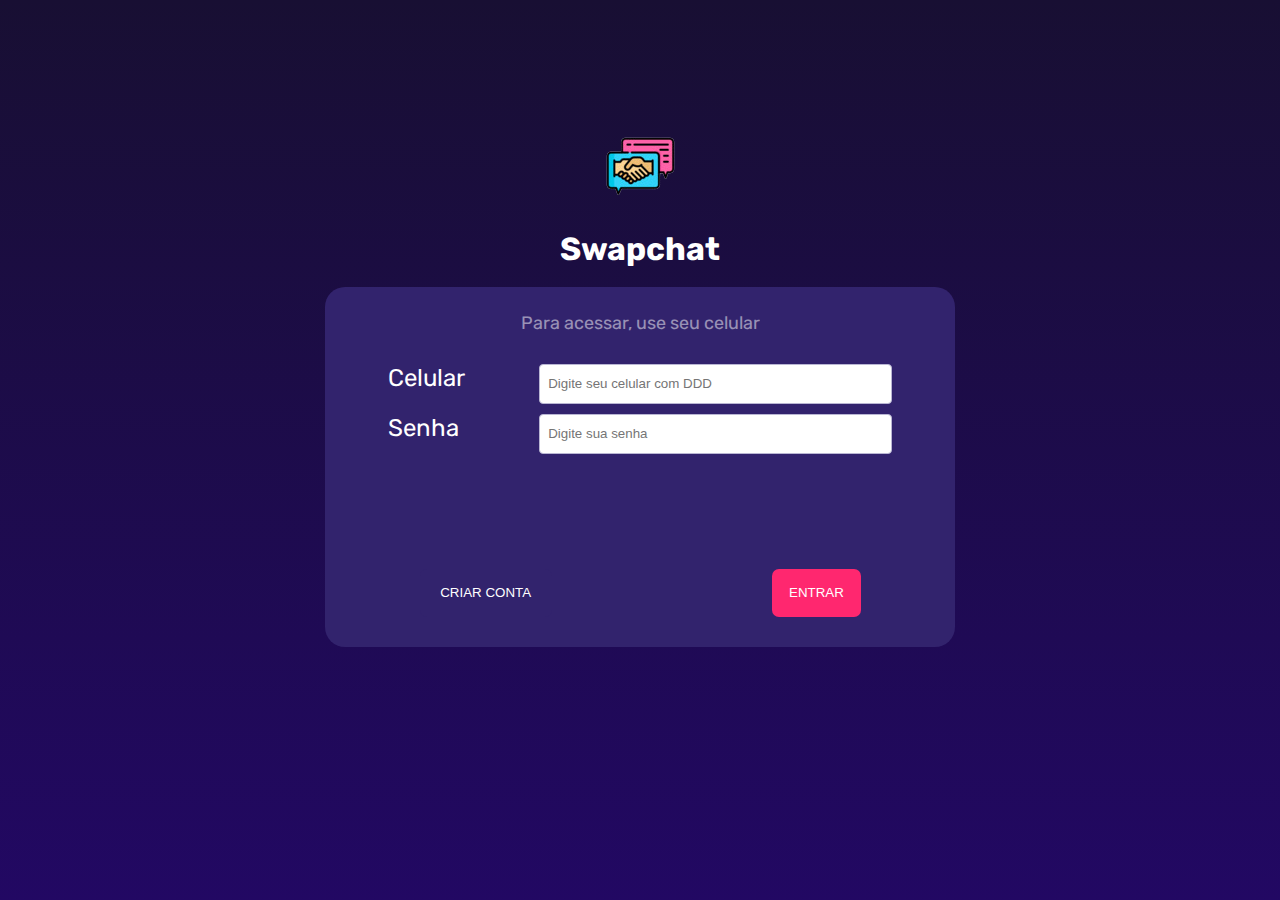
<file: index.html>
<!DOCTYPE html>
<html lang="en">

<head>
    <meta charset="UTF-8">
    <meta name="viewport" content="width=device-width, initial-scale=1.0">

    <!-- Apenas faz o redirecionamento automático para tela de login -->
    <meta http-equiv="refresh" content="0; URL='./login/login.html'" />

    <link rel="shortcut icon" type="imagem/x-icon" href="./imagens/swapchat_logo.ico" />
</head>

<body>
</body>

</html>
</file>
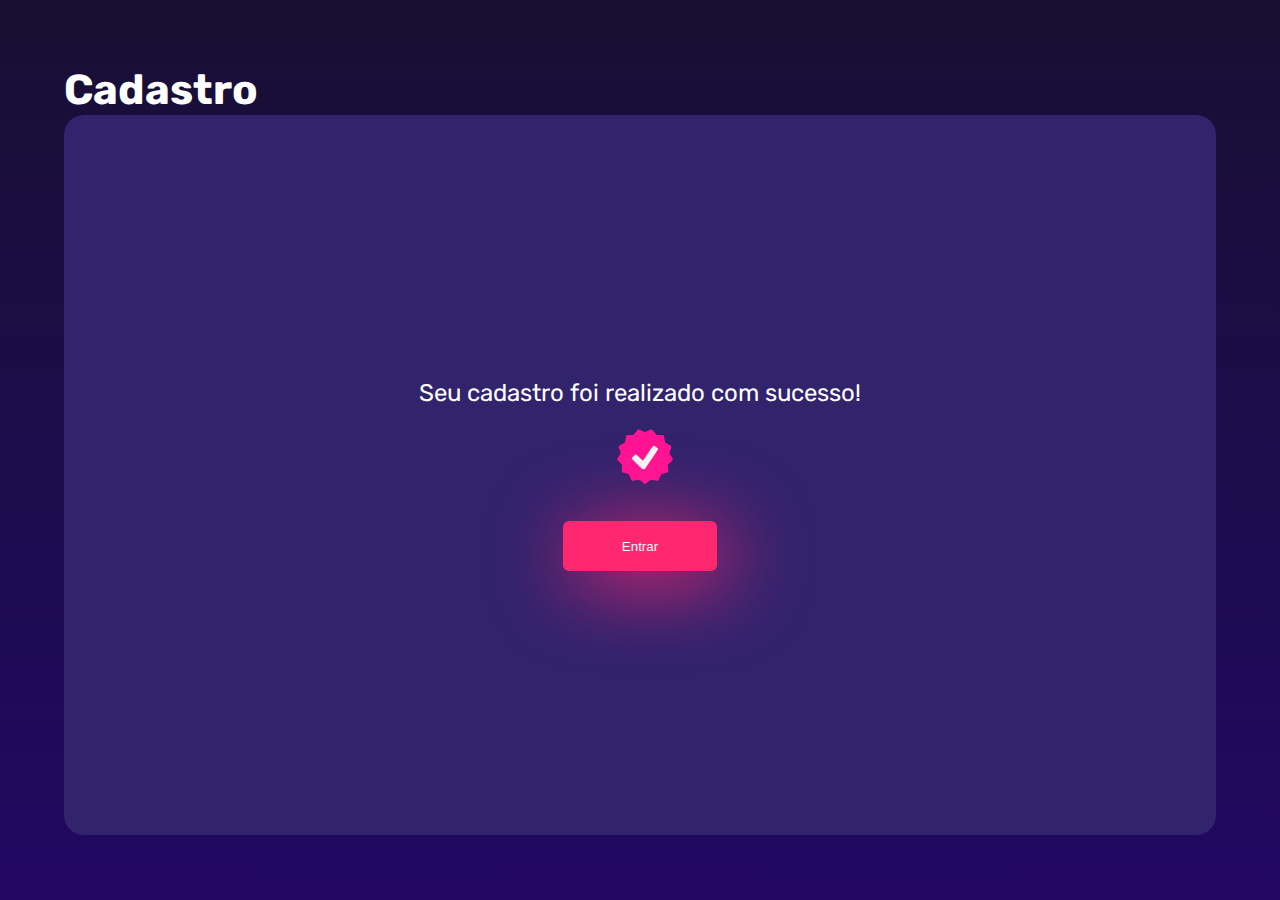
<file: cadastro-finalizacao/cadastro-finalizacao.html>
<!DOCTYPE html>
<html lang="en">

<head>
    <meta charset="UTF-8">
    <meta name="viewport" content="width=device-width, initial-scale=1.0">
    <link rel="stylesheet" href="../estilo-geral.css">
    <link rel="stylesheet" href="cadastro-finalizacao.css">
    <link rel="shortcut icon" type="imagem/x-icon" href="../imagens/swapchat_logo.ico" />
    <title>swapchat</title>
</head>

<body>
    <div class="cabecario">
        <div class="nome__principal">Cadastro</div>
    </div>
    <div class="caixa__maior">
        <div>
            <div>
                <p class="realizacao"> Seu cadastro foi realizado com sucesso!</p>
                <img
                    src="../imagens/icone-check.png">
            </div>
            <div class="form__button ">
                <button class="botao__entrar" onclick="voltarParaLogin()">Entrar </button>
            </div>
        </div>

    </div>
    <script src="cadastro-finalizacao.js"></script>
</body>

</html>
</file>
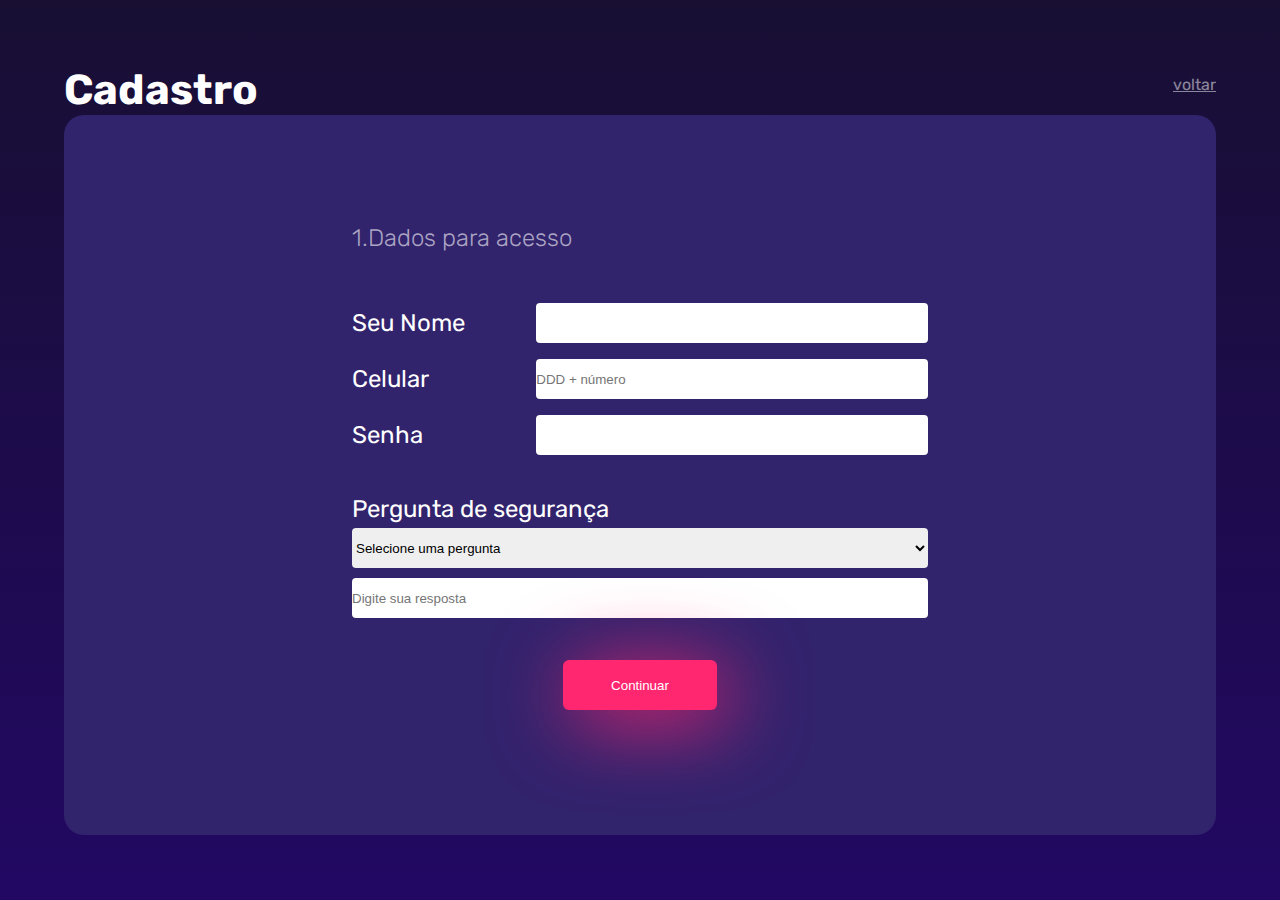
<file: cadastro-usuario/cadastro-usuario.html>
<!DOCTYPE html>
<html lang="en">

<head>
    <meta charset="UTF-8">
    <meta name="viewport" content="width=device-width, initial-scale=1.0">
    <link rel="stylesheet" href="../estilo-geral.css">
    <link rel="stylesheet" href="cadastro-usuario.css">
    <link rel="shortcut icon" type="imagem/x-icon" href="../imagens/swapchat_logo.ico" />
    <title>swapchat</title>

</head>

<body>
    <div class="cabecario">

        <div class="nome__principal">
            Cadastro
        </div>
        <div class="voltar">
          <a href="../login/login.html" style="text-decoration:none">voltar</a>
        </div>

    </div>

    <div class="caixa__maior">
        <div class="titulo">
            1.Dados para acesso
        </div>
        <br>
        <div class="form">

            <div class="form__input" >
                <p class="detalhes__gerais">Seu Nome</p>
                <input type="text" class="cadastro" id="nome_input" required>
            </div>
            <p class="form--error">Preencha o campo com seu nome</p>

            <div class="form__input" >
                <p class="detalhes__gerais">Celular</p>
                <input type="text" placeholder="DDD + número" id="celular_input" class="cadastro" required>
            </div>
            <p class="form--error">Preencha o campo com seu celular</p>

            <div class="form__input">
                <p class="detalhes__gerais">Senha</p>
                <input type="password" id="senha_input" class="cadastro" required>
            </div>
            <p class="form--error">Preencha o campo com uma senha</p>
            <div class="pergunta-seguranca">
                <div class="detalhes__gerais">
                    <p> Pergunta de segurança </p>
                </div>
                <div class="form__input__seguranca">
                    <select class="cadastro__seguranca" id="caixa_pergunta">
                        <option disabled selected>Selecione uma pergunta</option>
                        <option>Qual é o nome da sua mãe?</option>
                        <option>Cor favorita?</option>
                        <option>Sua ultima professora?</option>
                    </select>
                </div>
                <div class="form__input__seguranca">
                    <input type="text" placeholder="Digite sua resposta" id="resposta_input" class="cadastro__seguranca" required>
                </div>

            </div>
            <p class="form--error-seguranca form--error">Responda uma pergunta de segurança</p>

            <div class="louder" id="loader">
                <div class="loading" ></div>
            </div>

            <div class="form__button ">
                <button class="botao__continuar" onclick="continuar()">Continuar</button>
            </div>

        </div>

    </div>


    <script src="../scrip-geral.js"></script>
    <script src="cadastro-usuario.js"></script>
</body>

</html>
</file>
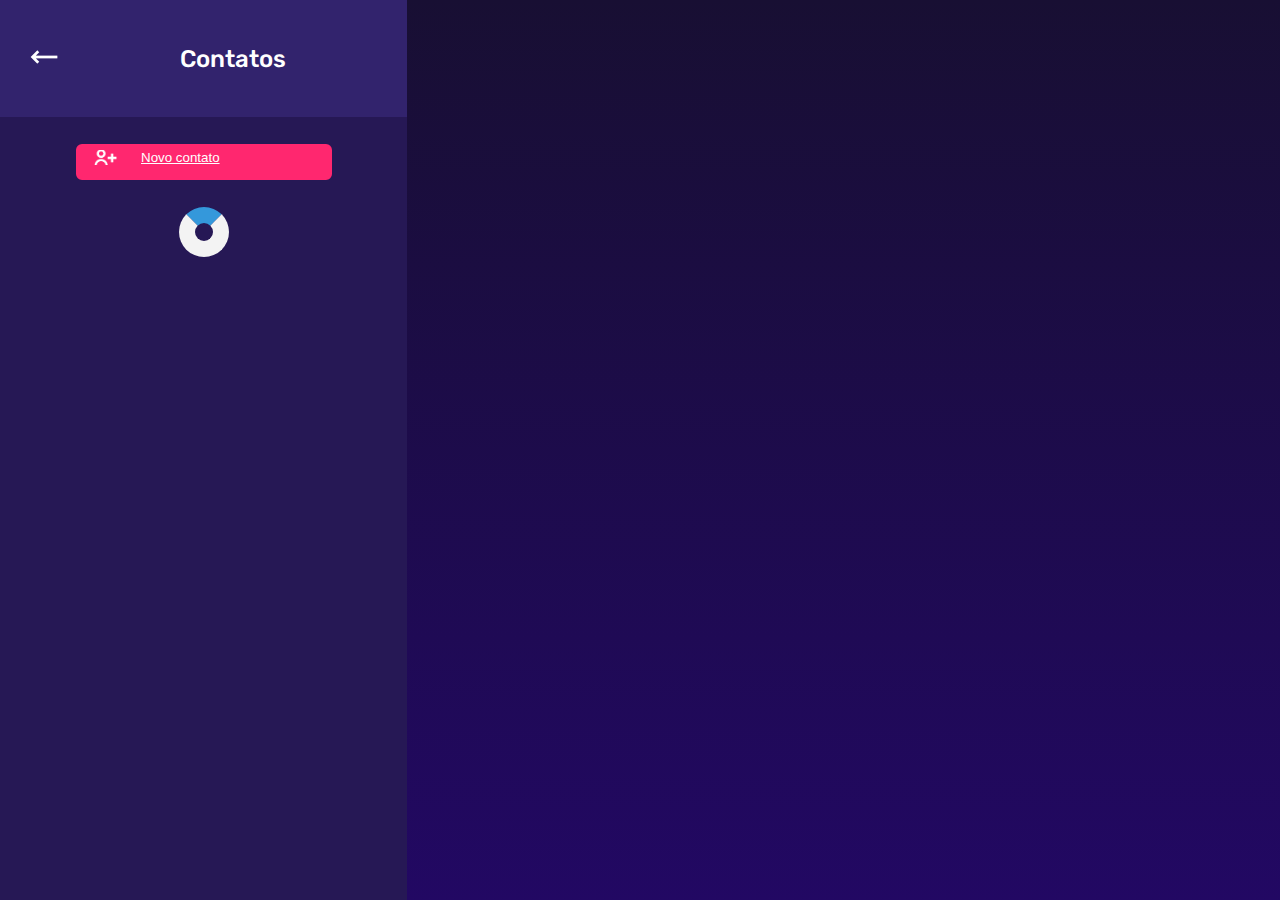
<file: contatos/contatos.html>
<!DOCTYPE html>
<html lang="en">

<head>
    <meta charset="UTF-8">
    <meta http-equiv="X-UA-Compatible" content="IE=edge">
    <meta name="viewport" content="width=device-width, initial-scale=1.0">
    <link rel="stylesheet" href="../estilo-geral.css">
    <link rel="stylesheet" href="contatos.css">
    <link rel="shortcut icon" type="imagem/x-icon" href="../imagens/swapchat_logo.ico" />
    <title>swapchat</title>
</head>

<body>
    <div class="bloco_inteiro">
        <div class="lado_esquerdo">
            <div class="contatos">
                <div class="voltar">
                    <a href="../conversas/conversas.html"> <img class="imagem_seta" src="../imagens/seta-novo-contato.png"></a>
                </div>
                <div class="texto_contato">
                    Contatos
                </div>
            </div>
        </div>
        <div class="quadro_menor">
            <div class="novo_contato">
                <button class="botao_add"><img class="icone_add" src="../imagens/adicionar-contato.png">
                    <a href="../novo-contato/novo-contato.html" class="texto_novo_contato">Novo contato</a>
                </button>
            </div>
            <template id="modeloContato">
                <li class="contato-fixo" onclick="selecionarContato(this)">
                    <input type="hidden" class="idContato">
                    <div class="area_icone_contato">
                        <img class="icone_contato" src="../imagens/icone-contato.png">
                    </div>
                    <div class="detalhe">
                        <p class="detalhe-nome"></p>
                        <p class="detalhe-telefone"></p>
                    </div>
                </li>
            </template>
            <div class="louder" id="loader">
                <div class="loading" ></div>
            </div>
            <div>
                <ul class="lista_contatos" id="lista_contatos">
                </ul>
            </div>
        </div>
    </div>
    <div class="area_restante"></div>

    <script src="../scrip-geral.js"> </script>
    <script src="contatos.js"> </script>
</body>

</html>
</file>
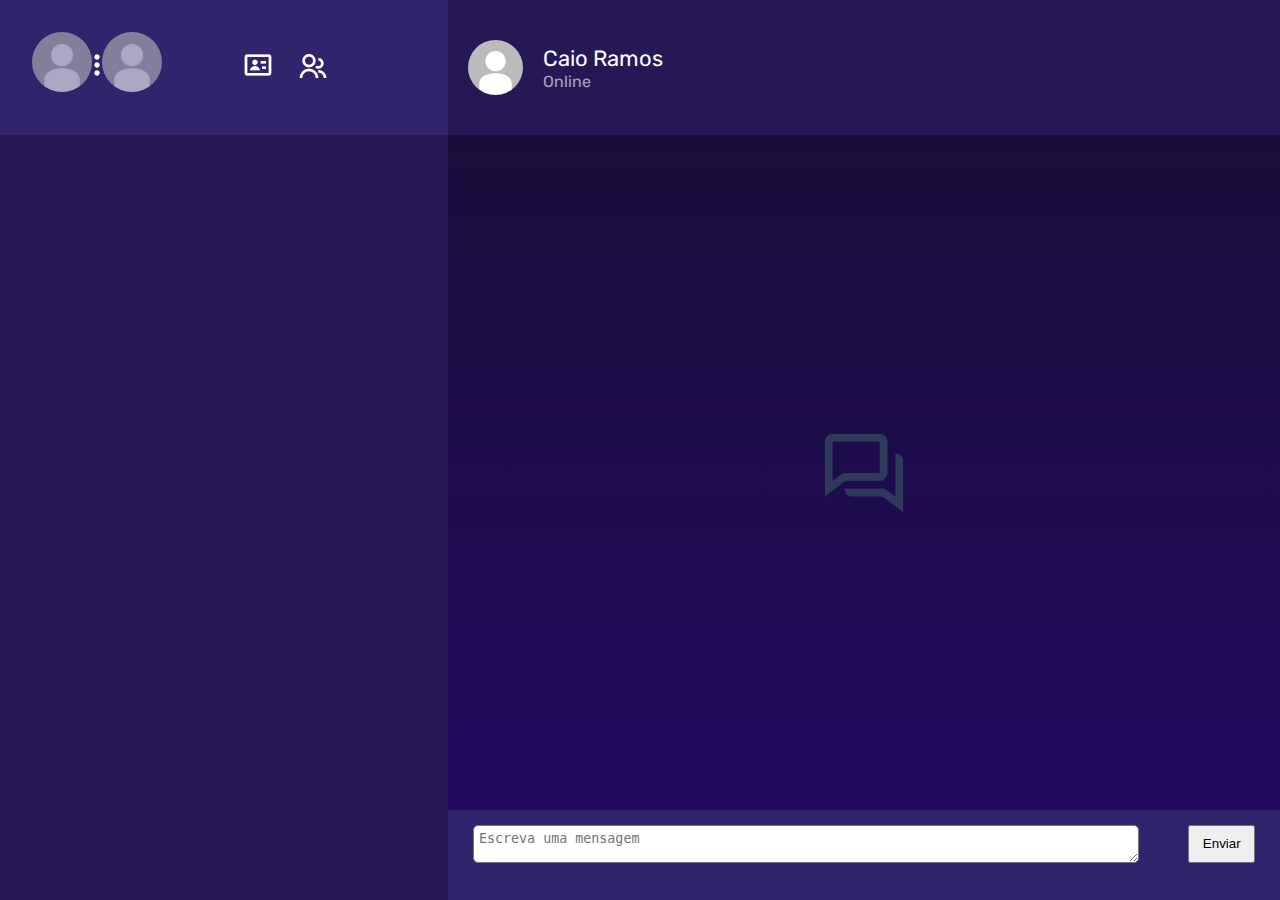
<file: conversas/conversa.html>
<!DOCTYPE html>
<html lang="en">

<head>
    <meta charset="UTF-8">
    <meta name="viewport" content="width=device-width, initial-scale=1.0">
    <link rel="stylesheet" href="../estilo-geral.css">
    <link rel="stylesheet" href="./conversa.css">
    <title>Conversa</title>
</head>

<body>
    <div class="caixaEsquerda">
        <div class="caixa-topo">
            <div class="caixatopoEsquerda">
                <div class="perfil1">
                    <img id="imagemPerfil1" class="fotoNaoSelecionada" src="../imagens/perfilPadrao.jpg"
                        onclick="selecionarConta1()">
                    <!-- <input id="idPerfil1" type="hidden"> -->
                </div>
                <div class="configs">
                    <img src="../imagens/options.png">
                </div>
                <div class="perfil2">
                    <img id="imagemPerfil2" class="fotoNaoSelecionada" src="../imagens/perfilPadrao.jpg"
                        onclick="selecionarConta2()">
                    <!-- <input id="idPerfil2" type="hidden"> -->
                </div>
            </div>
            <div class="caixatopoDireita">
                <div class="perfis">
                    <a href="../perfil/perfil.html"><img src="../imagens/user.png"></a>
                </div>
                <div class="contatos">
                    <a href="../contatos/contatos.html"><img src="../imagens/Invite.png"></a>
                </div>
            </div>
        </div>
        <div class="conversas">
            <template id="modeloConversa">
                <li onclick="selecionarConversa(this)">
                    <input type="hidden" class="id">
                    <img class="imagem" src="../imagens/perfilPadrao.jpg" alt="">
                    <div class="detalhe">
                        <span class="nome"></span>
                        <span class="ultimaMensagem"></span>
                    </div>
                </li>
            </template>
            <ul id="listaConversas" class="listaConversas">

            </ul>
        </div>
    </div>
    <div class="caixaDireita">
        <div class="usuarioConversa">
            <img class="imagem" src="../imagens/perfilPadrao.jpg" alt="">
            <div class="detalhe">
                <span class="nome" id="nomeConversa">Caio Ramos</span>
                <span class="status">Online</span>
            </div>
        </div>
        <div class="chat">
            <ul id="mensagens" class="mensagens">
            </ul>
        </div>
        <div id="texto" class="campo">
            <textarea id="mensagem" class="mensagemUsuario" cols="30" rows="2"
                placeholder="Escreva uma mensagem"></textarea>
            <input class="enviar" type="button" value="Enviar" onclick="enviarMensagem()">
        </div>
    </div>
    <script src="./conversa.js"></script>
</body>

</html>
</file>
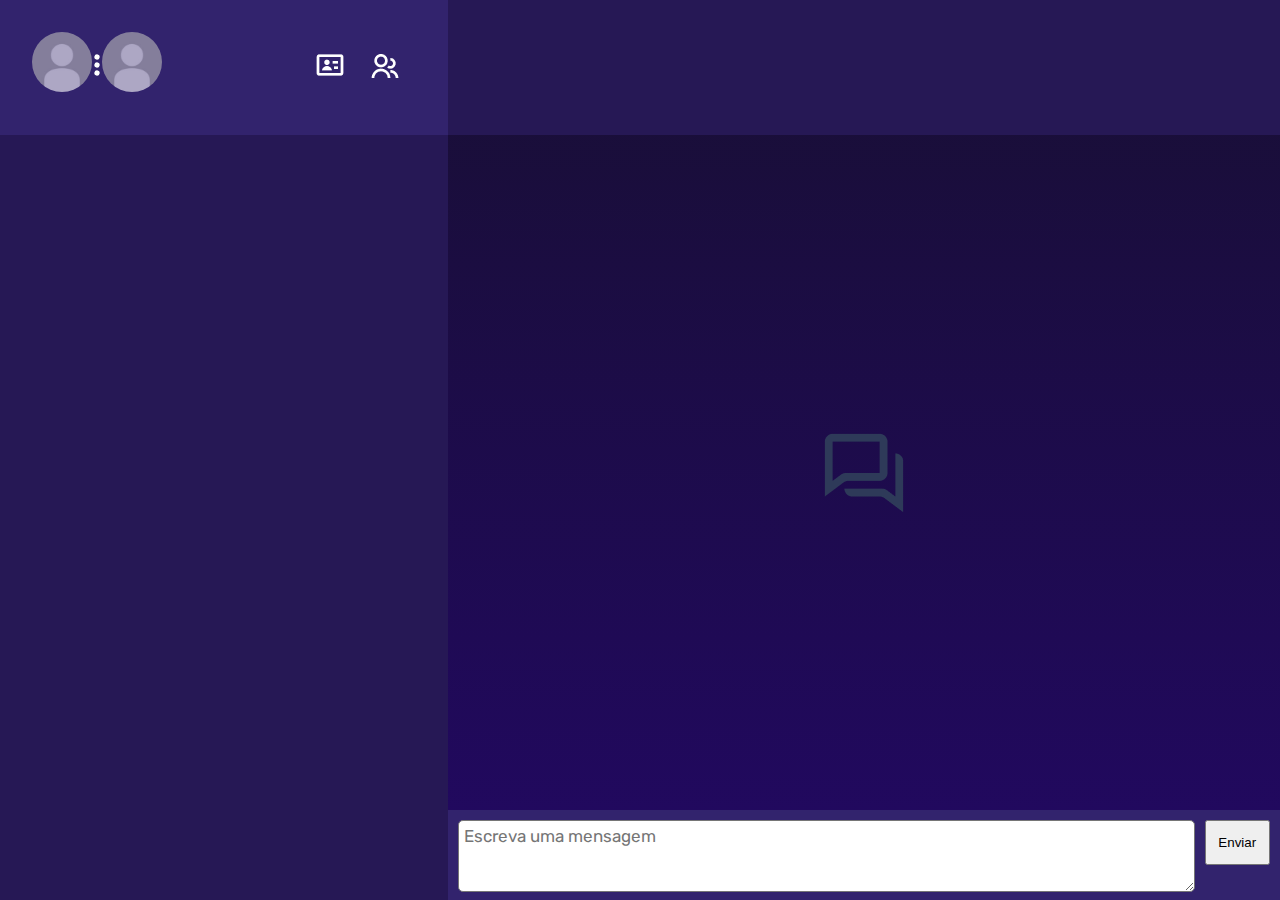
<file: conversas/conversas.html>
<!DOCTYPE html>
<html lang="en">

<head>
    <meta charset="UTF-8">
    <meta name="viewport" content="width=device-width, initial-scale=1.0">
    <link rel="stylesheet" href="../estilo-geral.css">
    <link rel="stylesheet" href="./conversas.css">
    <link rel="shortcut icon" type="imagem/x-icon" href="../imagens/swapchat_logo.ico" />
    <title>Conversa</title>
</head>

<body>
    <div class="caixaEsquerda">
        <div class="caixa-topo">
            <div class="caixatopoEsquerda">
                <div class="perfil1">
                    <img id="imagemPerfil1" class="fotoNaoSelecionada" src="../imagens/perfilPadrao.jpg"
                        onclick="selecionarConta1()">
                    <!-- <input id="idPerfil1" type="hidden"> -->
                </div>
                <div class="configs">
                    <img src="../imagens/options.png">
                </div>
                <div class="perfil2">
                    <img id="imagemPerfil2" class="fotoNaoSelecionada" src="../imagens/perfilPadrao.jpg"
                        onclick="selecionarConta2()">
                    <!-- <input id="idPerfil2" type="hidden"> -->
                </div>
            </div>
            <div class="caixatopoDireita">
                <div class="perfis">
                    <a href="../perfil/perfil.html"><img src="../imagens/user.png"></a>
                </div>
                <div class="contatos">
                    <a href="../contatos/contatos.html"><img src="../imagens/Invite.png"></a>
                </div>
            </div>
        </div>
        <div class="conversas">
            <template id="modeloConversa">
                <li onclick="selecionarConversa(this)">
                    <input type="hidden" class="id">
                    <img class="imagem" src="../imagens/perfilPadrao.jpg" alt="">
                    <div class="detalhe">
                        <span class="nome"></span>
                        <span class="ultimaMensagem"></span>
                    </div>
                </li>
            </template>
            <ul id="listaConversas" class="listaConversas">

            </ul>
        </div>
    </div>
    <div class="caixaDireita">
        <div class="usuarioConversa">
            <img class="imagem" id="imagemConversa" src="../imagens/perfilPadrao.jpg" alt="">
            <div class="detalhe" id="detalheConversa">
                <span class="nome" id="nomeConversa"></span>
                <span class="status">Online</span>
            </div>
        </div>
        <div class="chat">
            <ul id="mensagens" class="mensagens">
            </ul>
        </div>
        <div id="texto" class="campo">
            <textarea id="mensagem" class="mensagemUsuario" cols="30" rows="2"
                placeholder="Escreva uma mensagem"></textarea>
            <input class="enviar" type="button" value="Enviar" onclick="enviarMensagem()">
        </div>
    </div>
    <script src="./conversas.js"></script>
</body>

</html>
</file>
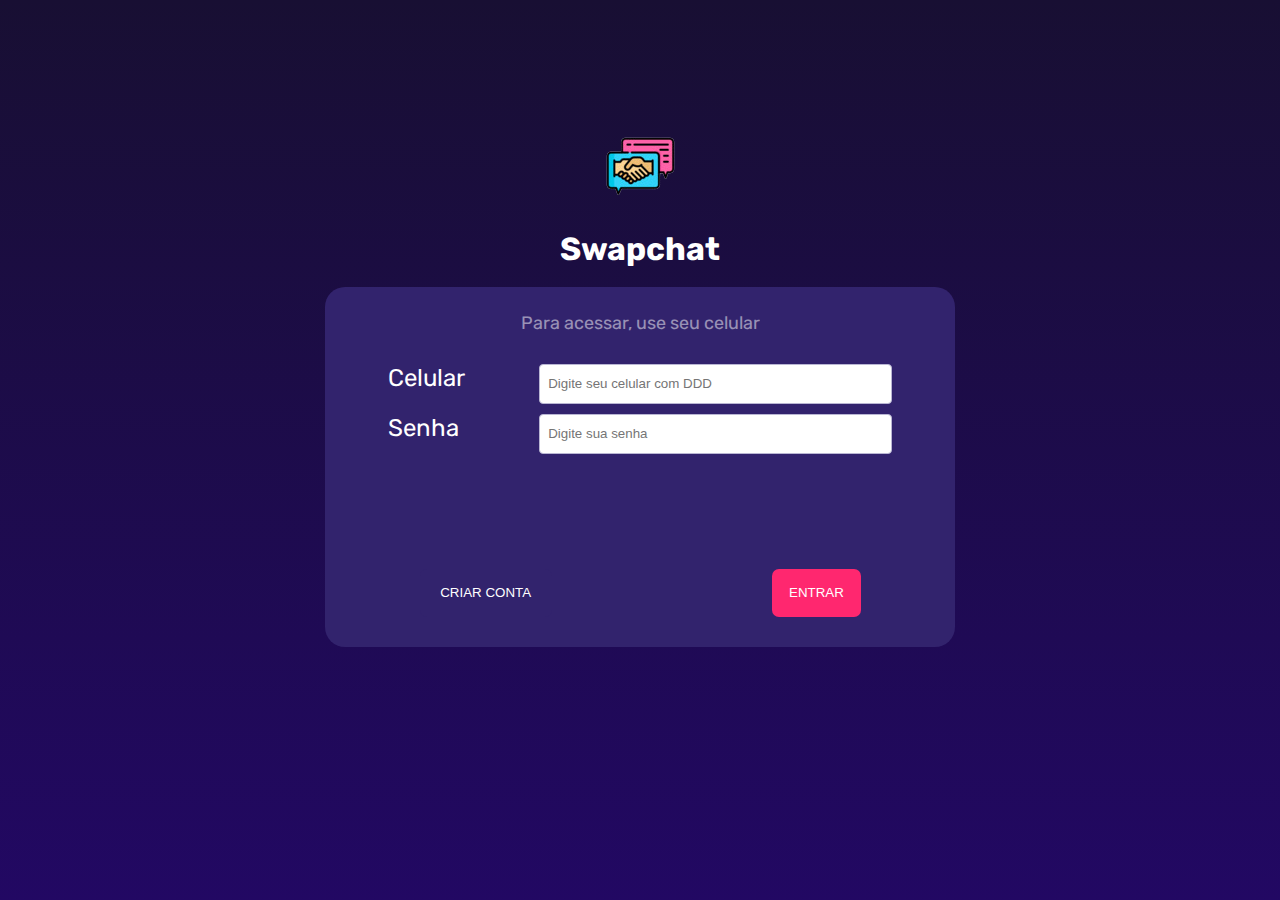
<file: login/login.html>
<!DOCTYPE html>
<html lang="pt-br">

<head>
    <meta charset="UTF-8">
    <meta name="viewport" content="width=device-width, initial-scale=1.0">
    <link rel="stylesheet" href="../estilo-geral.css">
    <link rel="stylesheet" href="login.css">
    <link rel="shortcut icon" type="imagem/x-icon" href="../imagens/swapchat_logo.ico" />
    <title>Login</title>
</head>

<body>
    <div class="geral">
        <div class="logo">
            <img src="../imagens/swapchat_logo.png" />
            <h1>Swapchat</h1>
        </div><br>
        <div class="login">
            <div class="form">
                <p class="login-topo">Para acessar, use seu celular</p>
                <div class="login-input" id="login-email">
                    <p class="ident">Celular</p>
                    <input type="text" placeholder="Digite seu celular com DDD" id="celular" class="login--field"
                        required>
                </div>
                <div class="login-input" id="login-senha">
                    <p class="ident">Senha</p>
                    <input type="password" placeholder="Digite sua senha" id="senha" class="login--field" required>
                </div>
                <a class="esqueciSenha" href="https://www.google.com.br/webhp?tab=rw&authuser=0">Esqueci minha
                    senha</a><br>
                <p class="form--error">Seu celular ou senha estão incorretos.</p>
                <p class="form--error">Tente novamente.</p>

                <div class="louder" id="loader">
                    <div class="loading" ></div>
                </div>

                <div class="botoes">
                    <button class="cadastro" onclick="cadastro()">CRIAR CONTA</button>
                    <button class="entrar" onclick="entrar()">Entrar</button>
                </div>
            </div>
        </div>
    </div>

    <script src="../scrip-geral.js"></script>
    <script src="./login.js"></script>
</body>

</html>
</file>
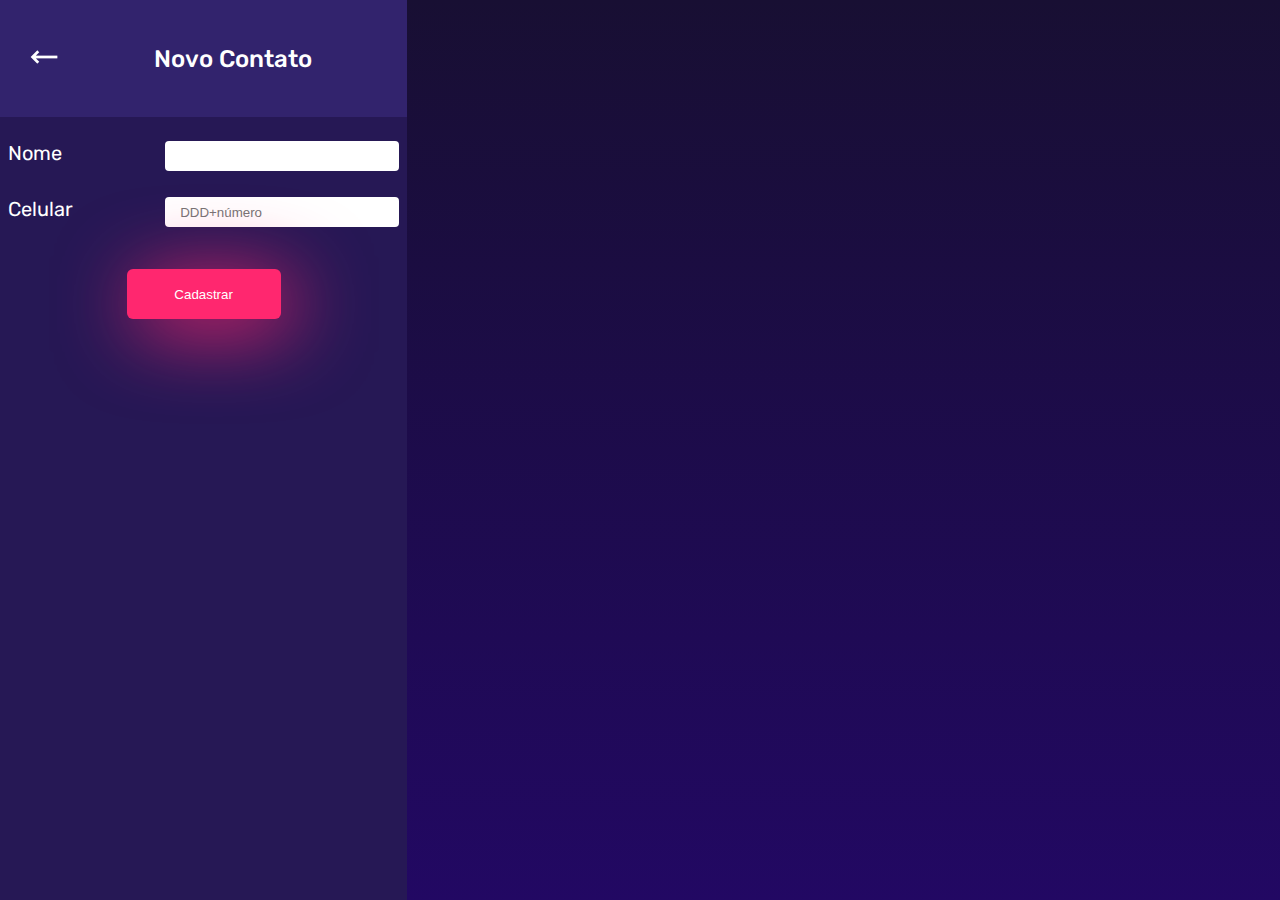
<file: novo-contato/novo-contato.html>
<!DOCTYPE html>
<html lang="en">

<head>
    <meta charset="UTF-8">
    <meta http-equiv="X-UA-Compatible" content="IE=edge">
    <meta name="viewport" content="width=device-width, initial-scale=1.0">
    <link rel="stylesheet" href="../estilo-geral.css">
    <link rel="stylesheet" href="novo-contato.css">
    <link rel="shortcut icon" type="imagem/x-icon" href="../imagens/swapchat_logo.ico" />
    <title>swapchat</title>

</head>

<body>
    <div class="bloco_inteiro">
        <div class="lado_esquerdo">
            <div class="contatos">
                <div class="voltar">
                    <a href="../contatos/contatos.html"><img class="imagem_seta"
                            src="../imagens/seta-novo-contato.png"></a>
                </div>
                <div class="texto_contato">
                    Novo Contato
                </div>
            </div>
        </div>
        <div class="quadro_menor">
            <div class="form">
                <div class="form__input" >
                    <p class="detalhes__gerais">Nome </p>
                    <input type="text" id="nome"class="contato_novo">
                </div>
                <p class="form--error">Preencha o campo com o seu nome</p>

                <div class="form__input" >
                    <p class="detalhes__gerais">Celular</p>
                    <input type="tel" class="contato_novo" id="celular" placeholder="DDD+número">
                </div>
                <p class="form--error">Preencha o campo com seu celular</p>

                <div class="louder" id="loader">
                    <div class="loading" ></div>
                </div>

                <div class="form__button ">
                    <button class="botao__cadastrar" onclick="cadastrar()">Cadastrar </button>
                </div>
            </div>

        </div>
    </div>
    <div class="area_restante"></div>


    <script src="../scrip-geral.js"></script>
    <script src="novo-contato.js"></script>
</body>

</html>
</file>
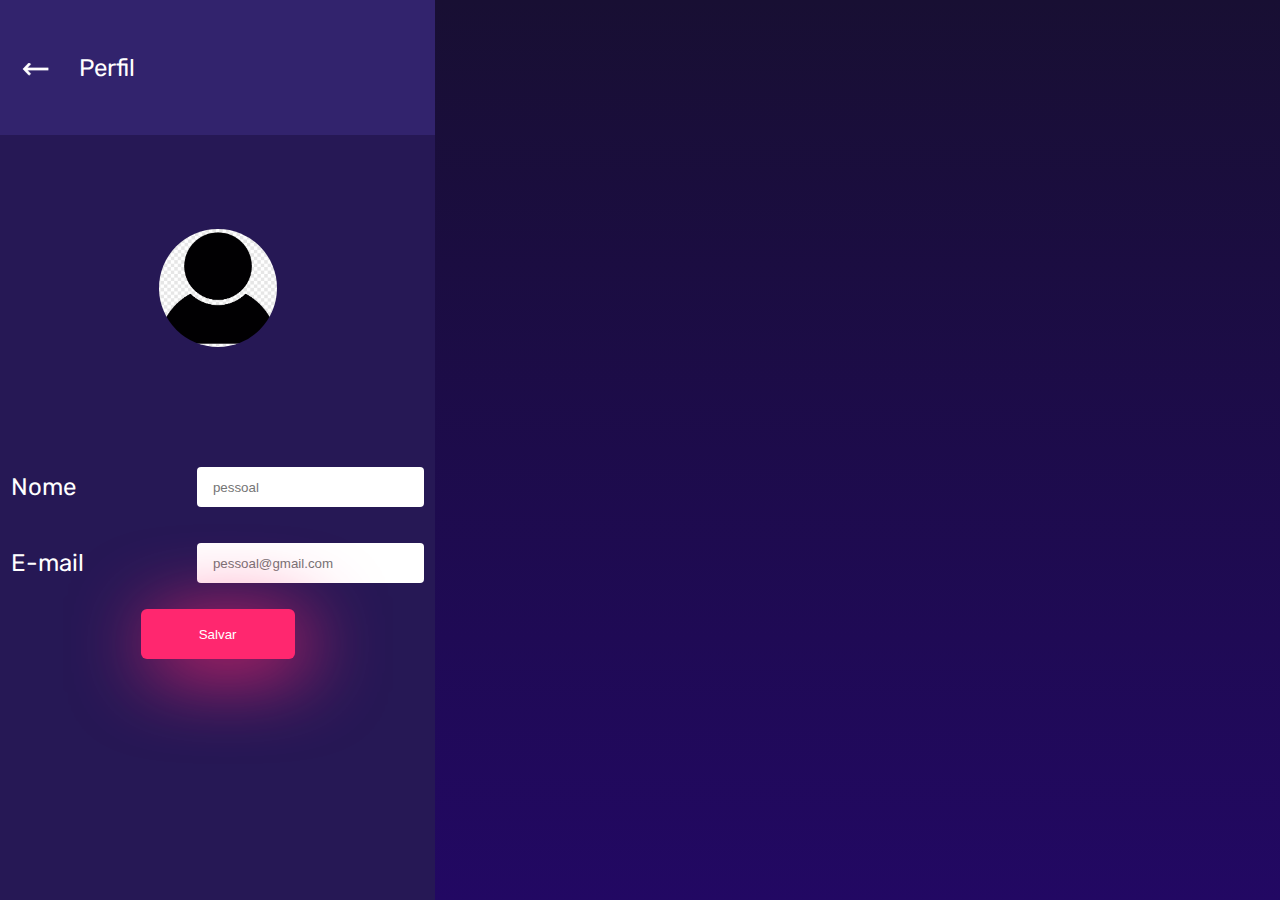
<file: perfil/perfil.html>
<!DOCTYPE html>
<html lang="en">

<head>
    <meta charset="UTF-8">
    <meta http-equiv="X-UA-Compatible" content="IE=edge">
    <meta name="viewport" content="width=device-width, initial-scale=1.0">
    <link rel="stylesheet" href="../estilo-geral.css">
    <link rel="stylesheet" href="perfil.css">
    <link rel="shortcut icon" type="imagem/x-icon" href="../imagens/swapchat_logo.ico" />
    <title>Perfil</title>
</head>

<body>
    <div id="caixaEsquerda">
        <div id="topo">
           <a href="../conversas/conversas.html"> <img class="seta" src="../imagens/coolicon.png" alt=""></a>
            Perfil
        </div>
        <div id="meio">
            <div id="fotos">
                <img class="foto" id="foto" src="../imagens/icone-contato.png" alt="">
                <!-- <div class="foto-interno">
                    <p class="aviso">Arquivo em: .jpg, .gif, .png</p>
                    <br>
                    <button class="botao" onclick="botaoFoto()" >Substituir foto</button>
                </div> -->
            </div>
            <div id="dados">
                <div class="form-input">
                    <p>Nome </p>
                    <input type="text" id="nome" class="cadastro" placeholder="pessoal">
                </div>
                <div class="form-input">    
                    <p>E-mail</p>
                    <input type="email" id="email" class="cadastro" name="email" placeholder="pessoal@gmail.com">
                </div>
                <div>
                    <button class="botao-salvar" onclick="salvar()">Salvar</button>
                </div>

            </div>
        </div>
    </div>

    <div id="caixaDaDireita">
    </div>

    <script src="perfil.js"></script>
</body>

</html>
</file>
<file: estilo-geral.css>
* {
    padding: 0;
    margin: 0;
    box-sizing: border-box;
}

body {
    background: linear-gradient(180deg, #180F33 0%, #220863 100%);
    background-repeat: no-repeat;
    height: 100vh;
    display: flex;
    justify-content: center;
    align-items: center;
    font-family: "Rubik";
    color: white;
}

button {
    cursor: pointer;
}

@font-face {
    font-family: "Rubik";
    src: url(./fonts/Rubik-VariableFont_wght.ttf), url(./fonts/Rubik-Italic-VariableFont_wght.ttf);
}

img {
    object-fit: cover;
}

.louder {
    display: none;
    justify-content: center;
}

.loading {
    border: 16px solid #f3f3f3;
    border-top: 16px solid #3498db;
    border-radius: 50%;
    width: 50px;
    height: 50px;
    animation: spin 2s linear infinite;
}

@keyframes spin {
    0% {
        transform: rotate(0deg);
    }
    100% {
        transform: rotate(360deg);
    }
}
</file>
<file: cadastro-finalizacao/cadastro-finalizacao.css>
body {
    flex-direction: column;
}

.cabecario {
    display: flex;
}

.nome__principal {
    font-weight: bold;
    font-size: 42px;
    line-height: 50px;
    color: #FFFFFF;
    display: flex;
    width: 90vw;
    text-align: left;
}

.caixa__maior {
    justify-content: center;
    width: 90%;
    height: 80%;
    /*altura*/
    background: #32236D;
    border-radius: 20px;
    display: flex;
    flex-direction: column;
    align-items: center;
}

form {
    padding: 1rem 0;
}

.realizacao {
    font-style: normal;
    font-weight: normal;
    font-size: 24px;
    line-height: 28px;
    text-align: center;
    color: #FFFFFF;
}

img {
    width: 98px;
    box-sizing: border-box;
    margin-left: 40%;
    background-image: none !important;
    padding-top: 5%;
}

.form__button {
    display: flex;
    justify-content: center;
    padding-top: 2rem;
}

.botao__entrar {
    background: #FF276F;
    border-radius: 6px;
    width: 154px;
    height: 50px;
    color: #FFFFFF;
    box-shadow: 10px 10px 80px #FF276F;
    border: #FF276F;
}

a {
    color: #FFFFFF;
}
</file>
<file: cadastro-usuario/cadastro-usuario.css>
body {
    flex-direction: column;
}
.cabecario {
    display: flex;
}
.nome__principal {
    font-weight: bold;
    font-size: 42px;
    line-height: 50px;
    color: #FFFFFF;
    display: flex;
    width: 45vw;
    text-align: left;
}
.voltar {
    width: 45vw;
    text-align: right;
    font-style: normal;
    font-weight: normal;
    font-size: 16px;
    text-decoration-line: underline;
    opacity: 0.5;
    margin-top: 10px;
}
    

.caixa__maior {
    justify-content: center;
    width: 90%;
    height: 80%; /*altura*/
    background: #32236D;
    border-radius: 20px;
    display: flex;
    flex-direction: column;
    align-items: center;
}
.titulo {
    font-weight: 300;
    font-size: 24px;
    line-height: 28px;
    color: rgba(255, 255, 255, 0.6);
    display: flex;
    width: 45vw;
    text-align: left;
}
.form {
    padding: 1rem 0;
}
.form__input {
    width: 45vw;
    display: flex;
    height: 40px;
    margin-top: 1rem;
    justify-content: space-between;
    align-items: center;
}
.detalhes__gerais {
    text-align: left;
    font-size: 24px;
}
.cadastro {
    border-radius: 4px;
    height: 40px;
    border: #FFFFFF;
    width: 68%;
}
.form--error {
    display: none;
    color: #FF6363;
    font-size: 16px;
    Opacity: 50%;
    text-align: right;
    font-style: italic;
}
.pergunta-seguranca{
    margin-top:40px ;

}
.form__input__seguranca {
    display: flex;
    align-items: center;
    width: 100%;
    margin-bottom: 10px;
    margin-top: 5px;

}
.cadastro__seguranca {
    border-radius: 4px;
    height: 40px;
    border: #FFFFFF;
    width: 100%;
}
.form--error-seguranca{
    text-align: left;
}
.form__button {
    display: flex;
    justify-content: center;
    padding-top: 2rem;
}
.botao__continuar {
    background: #FF276F;
    border-radius: 6px;
    width: 154px;
    height: 50px;
    color: #FFFFFF;
    box-shadow: 10px 10px 80px #FF276F;
    border: #FF276F;
}
a{
    color:#FFFFFF;
}
</file>
<file: contatos/contatos.css>
body {
    display: flex;
    align-items: left;
}

.bloco_inteiro {
    display: flex;
    width: 35vw;
    height: 100vh;
    flex-direction: column;
    float: left;
}

.lado_esquerdo {
    height: 13vh;
    background: #32236D;
    align-items: left;
}

.contatos {
    display: flex;
    flex-direction: row;
}

.voltar {
    display: flex;
    align-items: center;
    height: 13vh;
    margin-left: 30px;

}

.texto_contato {
    font-style: normal;
    font-weight: 500;
    font-size: 24px;
    height: 13vh;
    flex: 1;
    display: flex;
    align-items: center;
    justify-content: center;
}

.quadro_menor {
    height: 87vh;
    background: #261855;
    overflow: auto;
}

.novo_contato {
    height: 10vh;
    display: flex;
    align-items: center;
    justify-content: center;
}

.botao_add {
    width: 20vw;
    height: 4vh;
    background: #FF276F;
    border-radius: 6px;
    border: 6px solid #FF276F;
    display: flex;
}

.icone_add {
    padding-left: 5%;
    width: 35px;
    height: 15px;
}

a {
    color: #FFFFFF;
}

.texto_novo_contato {
    padding-left: 10%;
}

.contato-fixo {
    display: flex;
    padding: 0.5em;
    border-bottom: 1px solid rgba(255, 255, 255, 0.1);
    border-top: 1px solid rgba(255, 255, 255, 0.1);
    cursor: pointer;
}

.contato-fixo:hover {
    background-color: #32236D;
}

.area_icone_contato {
    display: flex;
    align-items: center;
}

.icone_contato {
    width: 55px;
    height: 50px;
    box-sizing: border-box;
    border-radius: 50%;
}

.detalhe {
    line-height: 28px;
    display: flex;
    flex-direction: column;
    margin-left: 0.5rem;
}

.detalhe-nome {
    font-size: 20px;
}

.detalhe-telefone {
    color: rgba(255, 255, 255, 0.6);
    font-size: 16px;
}

.area_restante {
    width: 75vw;
}
</file>
<file: conversas/conversa.css>
div{
    /* border: red solid 1px; */
    float: left;
}

body{
    display:block;
}

.caixaEsquerda {
    width: 35%;
    height: 100%;
    background: rgba(38, 24, 85, 1);

}

.caixa-topo{
    width: 100%;
    height: 15%;
    padding: 5%;
    display: flex;
    justify-content: space-between;
    background: rgba(50, 35, 109, 1);
}

.caixatopoEsquerda{
    display: flex;
    justify-content: space-between;
    padding: 10px;
}

.caixatopoDireita{
    margin: auto;
}

.fotoSelecionada{
    width: 60px;
    border-radius: 50%;
    border: 3px solid #FF276F;
    cursor: pointer;
}

.fotoNaoSelecionada{
    width: 60px;
    border-radius: 50%;
    opacity: 60%;
    cursor: pointer;
}

#imagemPerfil1{
    cursor: pointer;
}



.configs{
    margin-top: 17%;
    margin-left: 2px;
    margin-right: 2px;
    
}

.perfis{
    margin-right: 3vh;
    cursor: pointer;
}

.contatos{
    margin-right: 3vh;
    cursor: pointer;
}

.novaConversa{
    margin-right: 1vh;
}

.conversas{
    width: 100%;
    justify-content: center;
    height: 4%;
    background: rgba(38, 24, 85, 1);
}

.detalhe{
    display: flex;
    flex-direction: column;
    justify-content: center;
}

.pesquisar{
    width: 100%;
    height: 4%;
}

.barraDePesquisa{
    width: 100%;
    height: 4vh;
    border-radius: 5px;
}

ul{
    list-style-type: none;
}

.listaConversas li{
    display: flex;
    background-color:rgba(50, 35, 109, 1);    
    width: 100%;
    cursor: pointer;
    padding-top: 10px;
    padding-bottom: 10px;
    align-content: center;
}

.imagem{
    margin-left: 20px;
    margin-right: 20px;
    border-radius: 50%;
    width: 55px;
    height: 55px;
    align-self: center;
}

.nome{
    font-size: 22px;
}

.ultimaMensagem{
    font-size: 16px;
    opacity: 60%;
}

.listaConversas {    
    width: 100%;
    height: 80vh;
    justify-content: right;
    overflow: auto;
}

.caixaDireita{
    width: 65%;
    height: 100%;
}

.usuarioConversa{
    display: flex;
    width: 100%;
    height: 15%;
    background: rgba(38, 24, 85, 1);
    justify-content: flex-start;
}

.status {
    font-size: 16px;
    opacity: 60%;
}

.chat{
    display: flex;
    width: 100%;
    height: 75%;
    justify-content: space-between;
    background-image: url(../imagens/logo.png);
    background-repeat: no-repeat;
    background-position: center;
    
}

.mensagens {
    width: 100%;
    height: 100%;
    overflow: auto;
    padding: 5px;
}

.mensagemUsuario1 {
    display: flex;
    justify-content: flex-end;
    padding-bottom: 2px;
}

.mensagemUsuario2 {
    display: flex;
    justify-content: flex-start;
    padding-bottom: 2px;
}

.mensagem{
    border-radius: 30px;
    display: flex;
    min-height: 55px;
    align-items: center;
    text-align: center;
    padding: 10px;
    max-width: 60%;
}

.mensagemUsuario1 p {
    background-color: #3EBCB4;
}

.mensagemUsuario2 p {
    background-color: #32236D;
    ;
}

.campo{
    width: 100%;
    height: 10%;
    justify-content: space-around;
    display: flex;
    background: rgba(50, 35, 109, 1);
    padding-top: 15px;
}

.emoji{
    display: flex;
    
}

.enviar{
    width: 10px;
    height: 50%;
}

.mensagemRecebida{
    width: 50%;
}
 .mensagemEnviada{
    width: 50%;
 }

 textarea{
     width: 80%;
     height: 50%;
     border-radius: 5px;
     padding: 5px;
 }
 
.enviar{
    width: 8%;
}
</file>
<file: conversas/conversas.css>
div {
    /* border: red solid 1px; */
    float: left;
}

body {
    display: block;
}

.caixaEsquerda {
    width: 35%;
    height: 100%;
    background: rgba(38, 24, 85, 1);
}

.caixa-topo {
    width: 100%;
    height: 15%;
    padding: 5%;
    display: flex;
    justify-content: space-between;
    background: rgba(50, 35, 109, 1);
}

.caixatopoEsquerda {
    display: flex;
    justify-content: space-between;
    padding: 10px;
}

.caixatopoDireita {
    margin: auto 0px;
}

.fotoSelecionada {
    width: 60px;
    border-radius: 50%;
    border: 3px solid #FF276F;
    height: 60px;
    cursor: pointer;
}

.fotoNaoSelecionada {
    width: 60px;
    border-radius: 50%;
    opacity: 60%;
    cursor: pointer;
    align-items: center;
    height: 60px;
}

#imagemPerfil1 {
    cursor: pointer;
}

.configs {
    margin-top: 17%;
    margin-left: 2px;
    margin-right: 2px;
}

.perfis {
    margin-right: 3vh;
    cursor: pointer;
}

.contatos {
    margin-right: 3vh;
    cursor: pointer;
}

.novaConversa {
    margin-right: 1vh;
}

.conversas {
    width: 100%;
    justify-content: center;
    height: 4%;
    background: rgba(38, 24, 85, 1);
}

.detalhe {
    display: flex;
    flex-direction: column;
    justify-content: center;
}

.pesquisar {
    width: 100%;
    height: 4%;
}

.barraDePesquisa {
    width: 100%;
    height: 4vh;
    border-radius: 5px;
}

ul {
    list-style-type: none;
}

.listaConversas li {
    display: flex;
    border-top: 1px solid rgba(255, 255, 255, 0.1);
    border-bottom: 1px solid rgba(255, 255, 255, 0.1);
    width: 100%;
    cursor: pointer;
    padding-top: 10px;
    padding-bottom: 10px;
    align-content: center;
}

.conversaSelecionada {
    background-color: #32236D;
}

.listaConversas li:hover {
    background-color: #32236D;
}

.imagem {
    margin-left: 20px;
    margin-right: 20px;
    border-radius: 50%;
    width: 55px;
    height: 55px;
    align-self: center;
}

.nome {
    font-size: 22px;
}

.ultimaMensagem {
    font-size: 16px;
    opacity: 60%;
}

.listaConversas {
    width: 100%;
    height: 80vh;
    justify-content: right;
    overflow: auto;
}

.caixaDireita {
    width: 65%;
    height: 100%;
}

.usuarioConversa {
    display: flex;
    width: 100%;
    height: 15%;
    background: rgba(38, 24, 85, 1);
    justify-content: flex-start;
}

.status {
    font-size: 16px;
    opacity: 60%;
}

.chat {
    display: flex;
    width: 100%;
    height: 75%;
    justify-content: space-between;
    background-image: url(../imagens/logo.png);
    background-repeat: no-repeat;
    background-position: center;
}

.mensagens {
    width: 100%;
    height: 100%;
    overflow: auto;
    padding: 5px;
}

.mensagemUsuario1 {
    display: flex;
    justify-content: flex-end;
    padding-bottom: 2px;
}

.mensagemUsuario2 {
    display: flex;
    justify-content: flex-start;
    padding-bottom: 2px;
}

.mensagem {
    border-radius: 30px;
    display: flex;
    min-height: 55px;
    align-items: center;
    text-align: center;
    padding: 10px;
    max-width: 60%;
}

.mensagemUsuario1 p {
    background-color: #3EBCB4;
}

.mensagemUsuario2 p {
    background-color: #32236D;
}

.campo {
    width: 100%;
    height: 10%;
    justify-content: space-between;
    display: flex;
    background: rgba(50, 35, 109, 1);
}

.emoji {
    display: flex;
}

.enviar {
    width: 10px;
    height: 50%;
}

.mensagemRecebida {
    width: 50%;
}

.mensagemEnviada {
    width: 50%;
}

textarea {
    width: 80%;
    height: 50%;
    border-radius: 5px;
    padding: 5px;
}

.enviar {
    width: 8%;
    margin: 10px 10px 10px 0;
}

.mensagemUsuario {
    width: 90%;
    height: 80%;
    font-family: "Rubik";
    font-size: 17px;
    margin: 10px;
}
</file>
<file: login/login.css>
.logo{
    text-align: center;
}

.login{
    max-width: 960px;
    height: 60vh;
    align-content: center;
    display: flex;
    margin: auto;
}

.form{
   background-color: #32236D;
   border-radius: 20px;
   width: 70vh;
   height: 40vh;
   align-content: center;
   display: flex;
   flex-direction: column;
}

.login-topo{
    text-align: center;
    opacity: 50%;
    margin: 25px;
    font-size: 18px;
}

.login--field{
    padding: 0.5rem;
    border-radius: 4px;
    border: 1px solid #b9b6d3;
    width: 70%;
    height: 40px;
}

.login-input{
    font-size: 24px;
    line-height: 28px;
    display: flex;
    margin: 5px;
    justify-content: space-between;
    width: 80%;
    margin-left: 10%;
}

.esqueciSenha{
    opacity: 50%;
    color: white;
    margin: auto;
    display: none;
}

.form--error{
    margin: auto;
    color: #FF6363;
    opacity: 0.5;
    display: none;
}

.botoes{
    margin: auto;
    width: 90%;
    display: flex;
    justify-content: space-between;
    padding: 0 10% ;
    margin-bottom: 30px;
}

.cadastro{
    width: 30%;
    margin-top: 0.5rem;
    background-color: #32236D;
    color: #fff;
    text-transform: uppercase;
    height: 3rem;
    border-radius: 7px;
    border:none;
    cursor:pointer;
    transition: all 0.3s ease;
}

.entrar{
    width: 20%;
    margin-top: 0.5rem;
    background-color:#FF276F;
    color: #fff;
    text-transform: uppercase;
    height: 3rem;
    border-radius: 7px;
    border:none;
    cursor:pointer;
    transition: all 0.3s ease;
}
</file>
<file: novo-contato/novo-contato.css>
body {
    display: flex;
    align-items: left;
}

.bloco_inteiro {
    display: flex;
    width: 35vw;
    height: 100vh;
    flex-direction: column;
    float: left;
}

.lado_esquerdo {
    height: 13vh;
    background: #32236D;
    align-items: left;
}

.contatos {
    display: flex;
    flex-direction: row;
}

.voltar {
    display: flex;
    align-items: center;
    height: 13vh;
    margin-left:30px ;
}

.texto_contato {
    font-style: normal;
    font-weight: 500;
    font-size: 24px;
    height: 13vh;
    flex: 1;
    display: flex;
    align-items: center;
    justify-content: center;
}

.quadro_menor {
    height: 87vh;
    background: #261855;
}

.form {
    padding: 0.5rem;
}

.form__input {
    display: flex;
    height: 40px;
    margin-top: 1rem;
    justify-content: space-between;
}

.detalhes__gerais {
    text-align: left;
    font-size: 20px;
    display: flex;
}

.contato_novo {
    border-radius: 4px;
    height: 30px;
    border: #FFFFFF;
    width: 60%;
    margin-left: 20%;
    padding-left: 4%;
}

.form--error {
    display: none;
    color: #FF6363;
    font-size: 16px;
    Opacity: 50%;
    text-align: right;
    font-style: italic;
}

.texto_adicionar_botao {
    font-size: 18px;
    color: #FFFFFF;
    background: #32236D;
    border-radius: 5px;
}

#botao_adicionar {
    border: 1px solid #FFFFFF;
    box-sizing: border-box;
    border-radius: 6px;
    width: 120%;
    height: 90%;
    align-items: center;
    margin-left: 70%;
    margin-top: -20%;
    display: flex;
    padding-left: 20%;
}

.form__button {
    display: flex;
    justify-content: center;
    padding-top: 2rem;
}

.botao__cadastrar {
    background: #FF276F;
    border-radius: 6px;
    width: 154px;
    height: 50px;
    color: #FFFFFF;
    box-shadow: 10px 10px 80px #FF276F;
    border: #FF276F;
    top: 70%;
}

a {
    color: #FFFFFF;
}

.area_restante {
    width: 75vw;
}
</file>
<file: perfil/perfil.css>
/* div{
border: 1px solid red;
} */

#caixaEsquerda {
    width: 34%;
    height: 100vh;
}

#topo {
    background-color: #32236D;
    padding: 5%;
    width: 100%;
    height: 15%;
    font-size: 1.5rem;
    display: flex;
    align-items: center;
}

.seta {
    width: 27px;
    height: 13px;
    margin-right: 30px;
}

#meio {
    background-color: #261855;
    width: 100%;
    height: 85%;
}

#fotos {
    width: 100%;
    height: 40%;
    display: flex;
    flex-direction: column;
    align-items: center;
    justify-content: center;
}

.foto {
    width: 138px;
    height: 138px;
    border-radius: 50%;
    padding: 10px;
}

.foto-interno {
    font-size: 16px;
    height: 30%;
    width: 90%;
    margin: 15px;
    display: flex;
    flex-direction: column;
    align-items: center;
    justify-content: center;
}

.aviso {
    opacity: 60%;
}

.botao {
    color: #FFFFFF;
    border: 1px solid #FFFFFF;
    font-size: 18px;
    border-radius: 6px;
    background: #32236D;
    width: 168px;
    height: 40px;
}

#dados {
    width: 100%;
    height: 50%;
    display: flex;
    flex-direction: column;
    align-items: center;
    font-size: 24px;
    /* justify-content: center; */
}

.form-input {
    width: 95%;
    display: flex;
    height: 60px;
    margin-top: 1rem;
    justify-content: space-between;
    align-items: center;
}

.cadastro {
    border-radius: 4px;
    height: 40px;
    border: #FFFFFF;
    width: 55%;
    padding: 1rem;
}

.botao-salvar {
    background: #FF276F;
    border-radius: 6px;
    width: 154px;
    height: 50px;
    color: #FFFFFF;
    box-shadow: 10px 10px 80px #FF276F;
    border: #FF276F;
    margin-top: 1rem;
}

#caixaDaDireita {
    width: 66%;
    height: 100vh;
}
</file>
